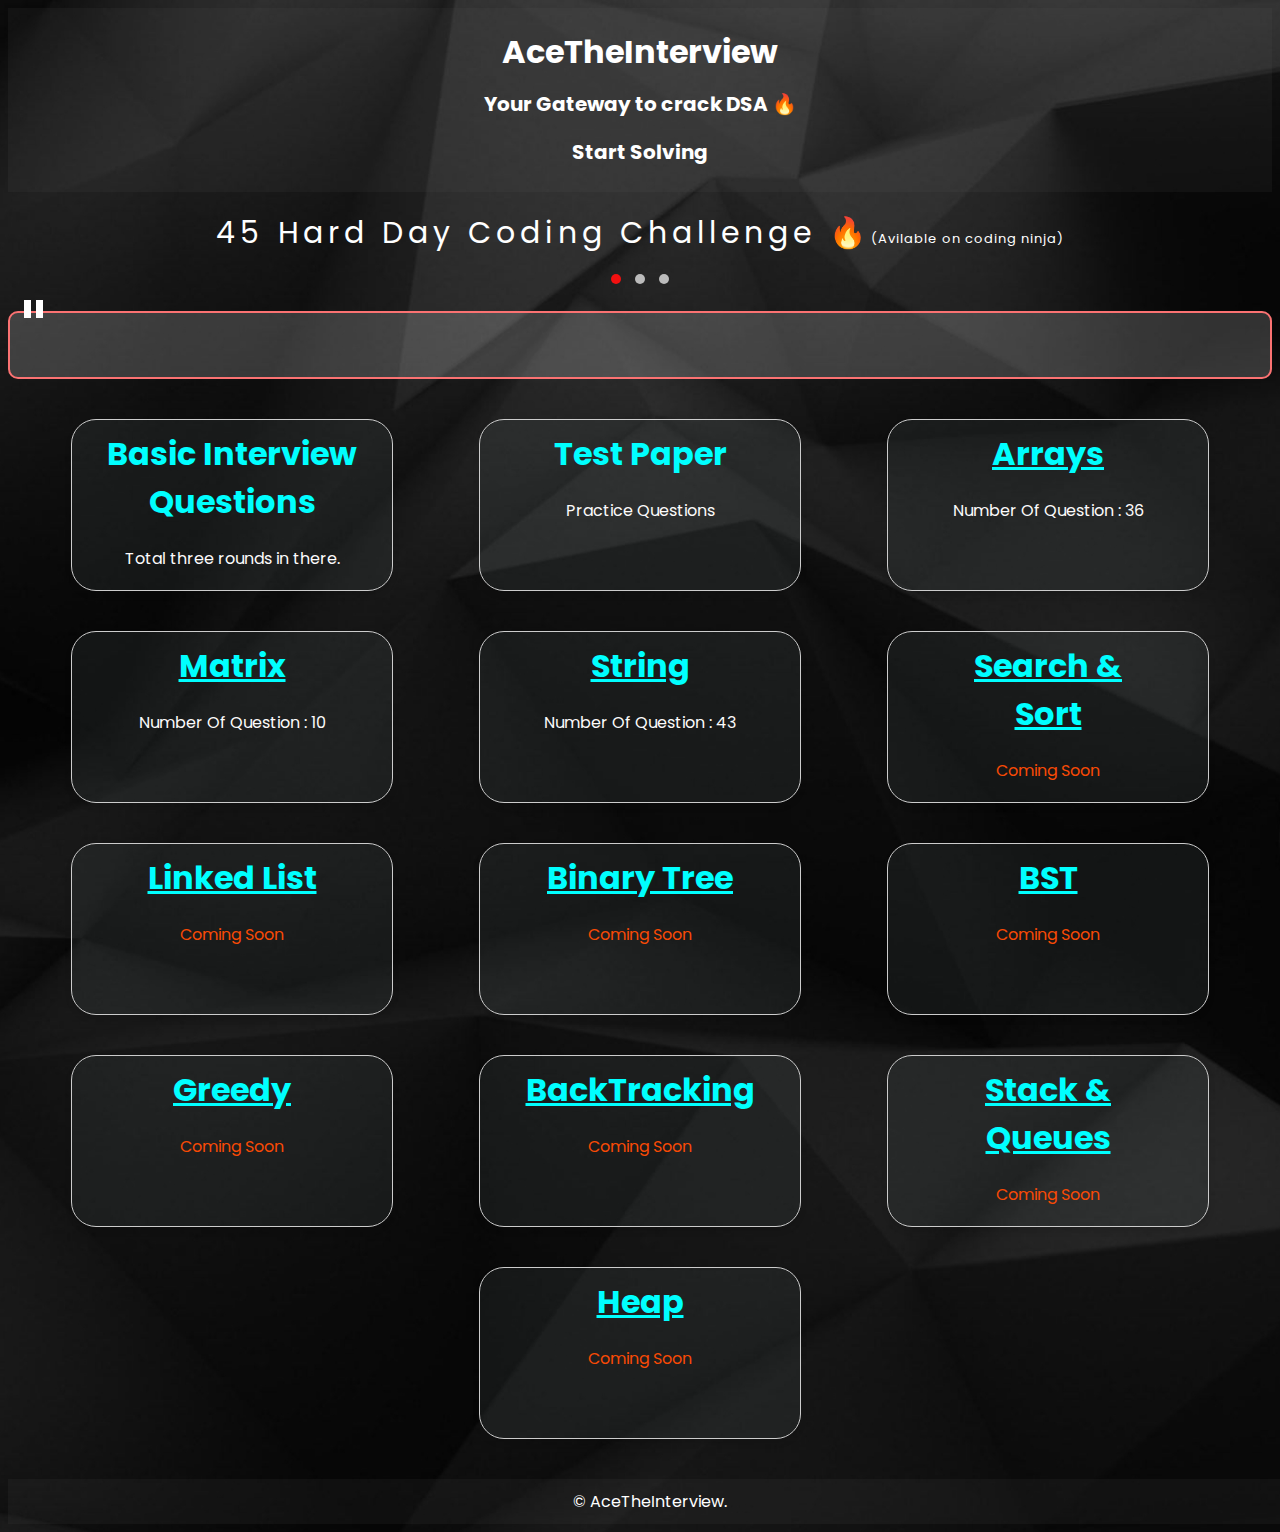
<file: index.html>
<!DOCTYPE html>
<html>
  <head>
    <link rel="stylesheet" type="text/css" href="./style.css" />
    <link rel="icon" href="./photos/DSA_image.png" />
    <title>&copy; AceTheInterview</title>
  </head>

  <body>
    <header>
      <h1>
        AceTheInterview<br>
        <span style="font-size: 20px;">
          Your Gateway to crack DSA 🔥
        <br>
            Start Solving
        <br/>
        </span>
      </h1>
    </header>

    <!-- <div class="header-image">
      <img
        src="./photos/DSA_image(edited).png"
        alt="Header Image"
        style="width: 150vw; height: 40vh"
      />
    </div> -->
    <!-- <div class="links">
      <a href="https://www.codingninjas.com/studio/problem-lists/register/45-day-coding-challenge" style="text-decoration: none;"><h1 style="text-align: center; font-family: 'Trebuchet MS', 'Lucida Sans Unicode', 'Lucida Grande', 'Lucida Sans', Arial, sans-serif; color: aquamarine;">45 Hard Day Coding Challenge</h1></a>
    </div> -->
    <!-- <div class="links"><a href="https://www.codingninjas.com/studio/problem-lists/register/45-day-coding-challenge"></a>45 Hard Day Coding Challenge</div> -->


    <div class="slider-container">
      
  <div class="slider">
    <div class="slide"><a href="https://www.codingninjas.com/studio/problem-lists/register/45-day-coding-challenge" target="_blank">45 Hard Day Coding Challenge 🔥<gg style="font-size: small; letter-spacing: 1px;">(Avilable on coding ninja)</gg></a></div>

          <div class="slide"><a href="https://www.codingninjas.com/studio/problem-lists/love-babbar-dsa-sheet-problems" target="_blank">Love Babbar DSA Sheet 🔥<gg style="font-size: small; letter-spacing: 1px;">(Avilable on coding ninja)</gg></a></div>

          <div class="slide"><a href="https://www.codingninjas.com/studio/problem-lists/top-microsoft-coding-interview-questions" target="_blank">Microsoft Interview Questions 🔥<gg style="font-size: small; letter-spacing: 1px;">(Avilable on coding ninja)</gg></a></div>
  </div>
  <div class="dots-container">
    <span class="dot active"></span>
    <span class="dot"></span>
    <span class="dot"></span>
  </div>
</div>
    
<div class="quote-container" style="color: aliceblue;">
  <blockquote id="quote"></blockquote>
</div>

    <div class="video-container">

      <a href="./Topics/Test_series.html" style="text-decoration: none"
      ><div class="video-box">
        <h1 style="color: aqua; text-decoration: none">Basic Interview Questions</h1>
        <p>Total three rounds in there.</p>
      </div></a
    >
    <a href="./Topics/test.html" style="text-decoration: none"
      ><div class="video-box">
        <h1 style="color: aqua; text-decoration: none">Test Paper</h1>
        <p>Practice Questions</p>
      </div></a
    >

      <a href="./Topics/Arrays.html" style="text-decoration: none"
        ><div class="video-box">
          <h1 style="color: aqua; text-decoration: underline">Arrays</h1>
          <p>Number Of Question : 36</p>
        </div></a
      >

      <a href="./Topics/Matrix.html" style="text-decoration: none"
        ><div class="video-box">
          <h1 style="color: aqua; text-decoration: underline">Matrix</h1>
          <p>Number Of Question : 10</p>
        </div></a
      >

      <a href="./Topics/String.html" style="text-decoration: none"
        ><div class="video-box">
          <h1 style="color: aqua; text-decoration: underline">String</h1>
          <p>Number Of Question : 43</p>
        </div></a
      >

      <a href="./Topics/Coming_soon.html" style="text-decoration: none"
        ><div class="video-box">
          <h1 style="color: aqua; text-decoration: underline">
            Search &<br />Sort
          </h1>
          <p style="color: rgb(248, 74, 5)">Coming Soon</p>
        </div></a
      >

      <a href="./Topics/Coming_soon.html" style="text-decoration: none"
        ><div class="video-box">
          <h1 style="color: aqua; text-decoration: underline">Linked List</h1>
          <p style="color: rgb(248, 74, 5)">Coming Soon</p>
        </div></a
      >
      <a href="./Topics/Coming_soon.html" style="text-decoration: none"
        ><div class="video-box">
          <h1 style="color: aqua; text-decoration: underline">Binary Tree</h1>
          <p style="color: rgb(248, 74, 5)">Coming Soon</p>
        </div></a
      >
      <a href="./Topics/Coming_soon.html" style="text-decoration: none"
        ><div class="video-box">
          <h1 style="color: aqua; text-decoration: underline">BST</h1>
          <p style="color: rgb(248, 74, 5)">Coming Soon</p>
        </div></a
      >
      <a href="./Topics/Coming_soon.html" style="text-decoration: none"
        ><div class="video-box">
          <h1 style="color: aqua; text-decoration: underline">Greedy</h1>
          <p style="color: rgb(248, 74, 5)">Coming Soon</p>
        </div></a
      >
      <a href="./Topics/Coming_soon.html" style="text-decoration: none"
        ><div class="video-box">
          <h1 style="color: aqua; text-decoration: underline">BackTracking</h1>
          <p style="color: rgb(248, 74, 5)">Coming Soon</p>
        </div></a
      >
      <a href="./Topics/Coming_soon.html" style="text-decoration: none"
        ><div class="video-box">
          <h1 style="color: aqua; text-decoration: underline">Stack &<br>Queues</h1>
          <p style="color: rgb(248, 74, 5)">Coming Soon</p>
        </div></a
      >
      <a href="./Topics/Coming_soon.html" style="text-decoration: none"
        ><div class="video-box">
          <h1 style="color: aqua; text-decoration: underline">Heap</h1>
          <p style="color: rgb(248, 74, 5)">Coming Soon</p>
        </div></a
      >

      <!-- Add more video boxes here as needed -->
    </div>

    <footer>
      <p>&copy; AceTheInterview.</p>
    </footer>



    <script>
      // for title change when leave site to another

      let docTitle = document.title;
      window.addEventListener("blur" ,() =>{
        document.title = "PREpare for Interview";
      })
      window.addEventListener("focus",() =>{
        document.title = docTitle;
      })
      

const slides = document.querySelectorAll('.slide');
  const dots = document.querySelectorAll('.dot');
  let index = 0;

  function showSlide(n) {
    if (n < 0) {
      index = slides.length - 1;
    } else if (n >= slides.length) {
      index = 0;
    } else {
      index = n;
    }

    slides.forEach((slide, i) => {
      slide.style.transform = `translateX(-${index * 100}%)`;
    });

    dots.forEach(dot => dot.classList.remove('active'));
    dots[index].classList.add('active');
  }

  dots.forEach((dot, i) => {
    dot.addEventListener('click', () => {
      showSlide(i);
    });
  });

  showSlide(index);

  setInterval(() => {
    showSlide(index + 1);
  }, 3000); // Change slide every 3 seconds

  function fetchAndDisplayQuote() {
  fetch('https://api.quotable.io/random')
    .then(response => response.json())
    .then(data => {
      const quoteElement = document.getElementById('quote');
      quoteElement.textContent = `"${data.content}" - ${data.author}`;
    })
    .catch(error => console.error('Error fetching quote:', error));
}

// Call fetchAndDisplayQuote initially to display the first quote
fetchAndDisplayQuote();

// Set interval to fetch and display new quotes every 10 seconds
setInterval(fetchAndDisplayQuote, 10000);

      </script>      
  </body>
</html>
</file>
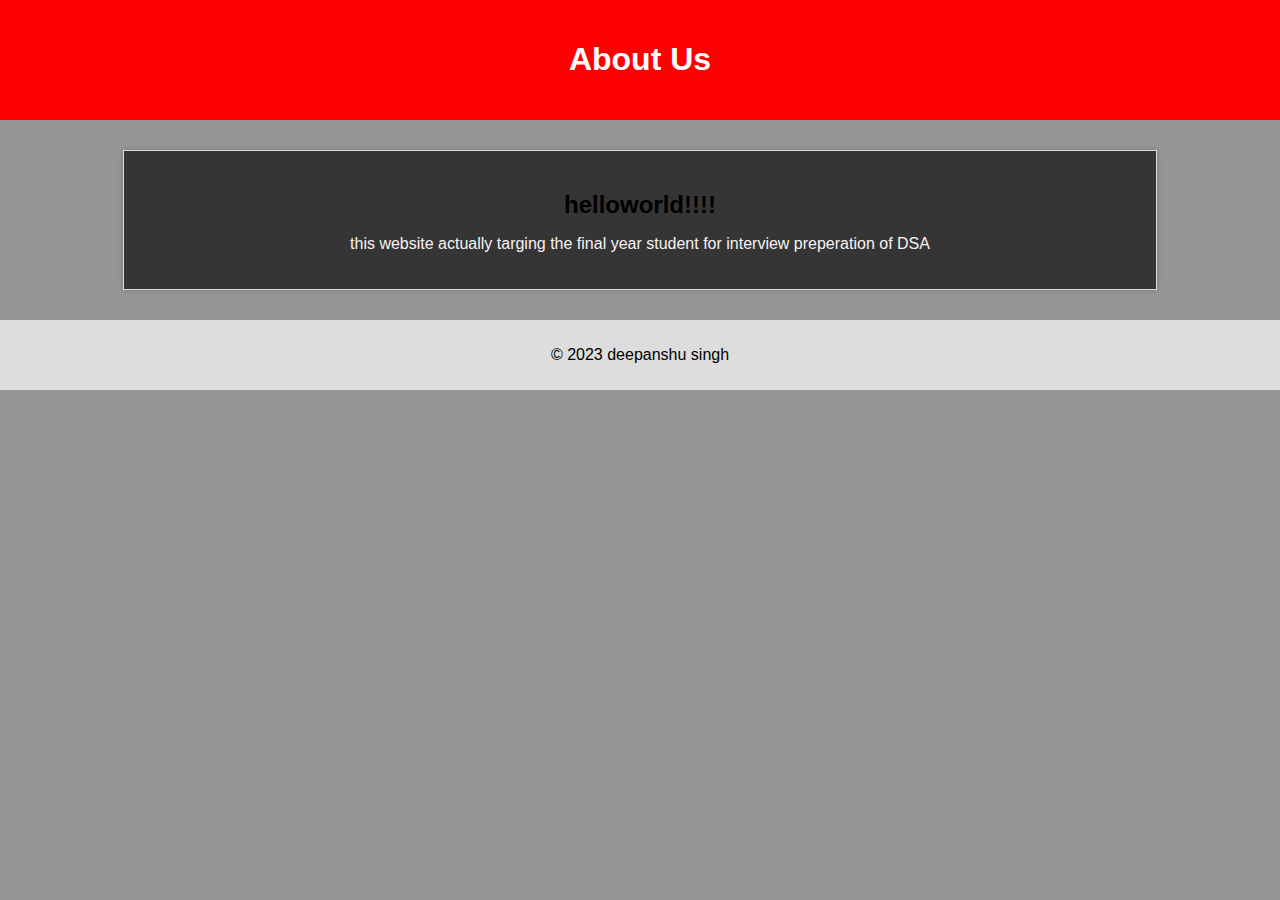
<file: about,conatct_pages/about.html>
<!DOCTYPE html>
<html lang="en">
<head>
    <meta charset="UTF-8">
    <meta name="viewport" content="width=device-width, initial-scale=1.0">
    <title>About Us</title>
    <link rel="stylesheet" href="./style3.css">
    
</head>
<body>
    <header>
        <h1>About Us</h1>
    </header>
    <main>
        <section>
            <h2>helloworld!!!!</h2>
            <p>this website actually targing the final year student for interview preperation of DSA</p>
        </section>
        <!-- Add more content as needed -->
    </main>
    <footer>
        <p>&copy; 2023 deepanshu singh</p>
        
    </footer>

</body>
</html>
</file>
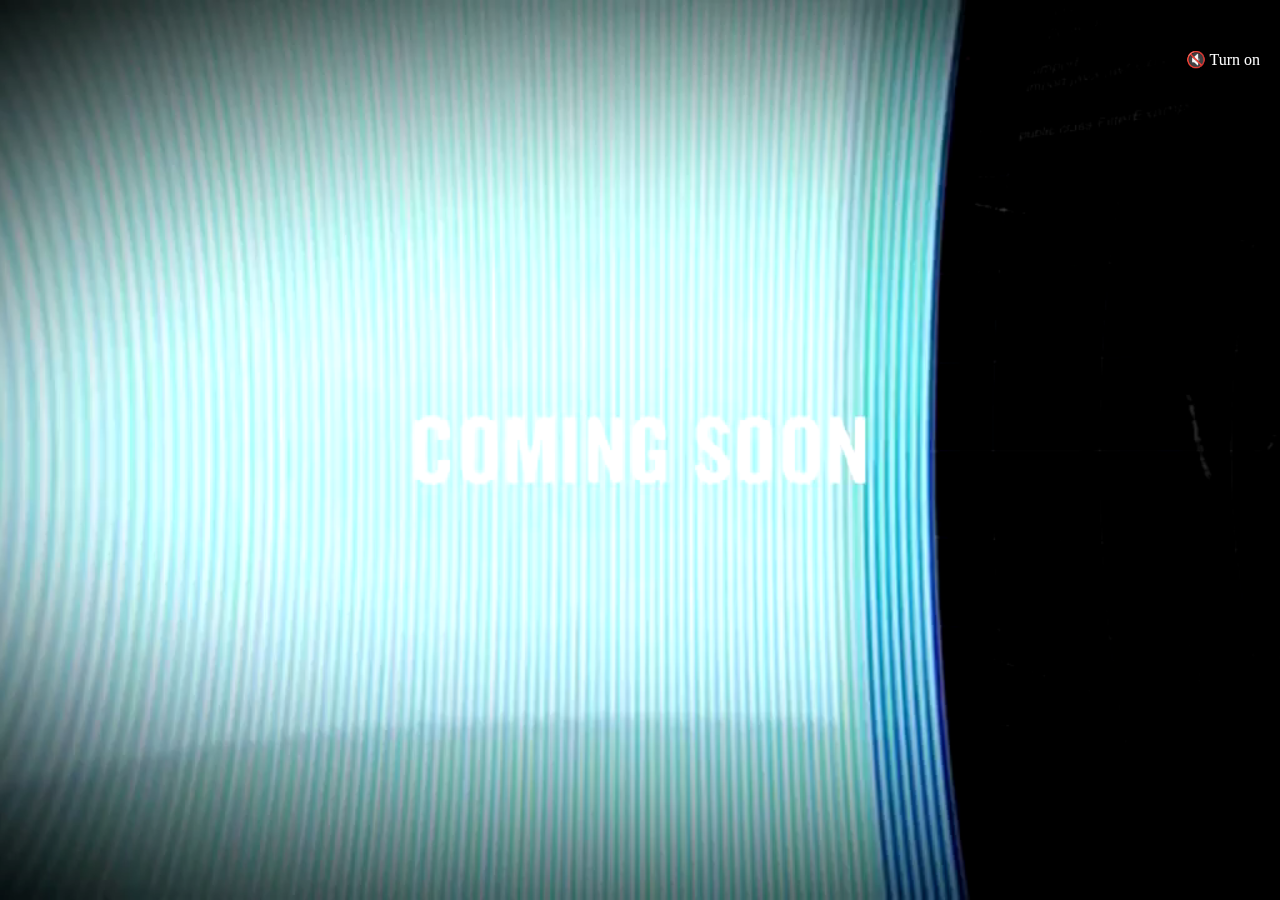
<file: Topics/Coming_soon.html>
<!DOCTYPE html>
<html>

<head>
    <link rel="icon" href="../photos/coming_soon.jpg" />
    <title>Coming Soon</title>
    <style>
        body {
            margin: 0;
            padding: 0;
            overflow: hidden;
            position: relative;
        }

        video {
            position: fixed;
            top: 0;
            left: 0;
            width: 100%;
            height: 100%;
            object-fit: cover;
            z-index: -1;
        }

        .music-control {
            position: absolute;
            top: 20px;
            right: 20px;
            z-index: 2;
            cursor: pointer;
            color: white;
        }

        @keyframes colorChange {
            0% {
                color: rgb(248, 10, 66);
            }

            25% {
                color: rgb(10, 248, 66);
            }

            50% {
                color: rgb(66, 10, 248);
            }

            75% {
                color: rgb(248, 66, 10);
            }

            100% {
                color: rgb(10, 66, 248);
            }
        }

        /* Apply animation to the marquee element */
        marquee {
            animation: colorChange 8s linear infinite;
            transition: color 0.5s cubic-bezier(0.645, 0.045, 0.355, 1);
        }
    </style>
</head>

<body>
    <video autoplay loop muted>
        <source src="../video/Coming soon Glitch video effects.mp4" type="video/mp4" />
    </video>

    <div>
        <marquee direction="left" scrollamount="10" style="font-size: 20px; cursor: pointer">Hello,World!___________"An
            Incredible Question Will Drop Here
            Soon..."_________
        </marquee>
    </div>

    <div class="music-control" id="music-control" style="top: 50px">
        🔇 Turn on
    </div>

    <script>
        var video = document.querySelector("video");
        var musicControl = document.getElementById("music-control");
        var isMuted = true;

        musicControl.addEventListener("click", toggleMute);

        function toggleMute() {
            if (isMuted) {
                video.muted = false;
                musicControl.innerHTML = "🔊";
                isMuted = false;
            } else {
                video.muted = true;
                musicControl.innerHTML = "🔇";
                isMuted = true;
            }
        }
    </script>
</body>

</html>
</file>
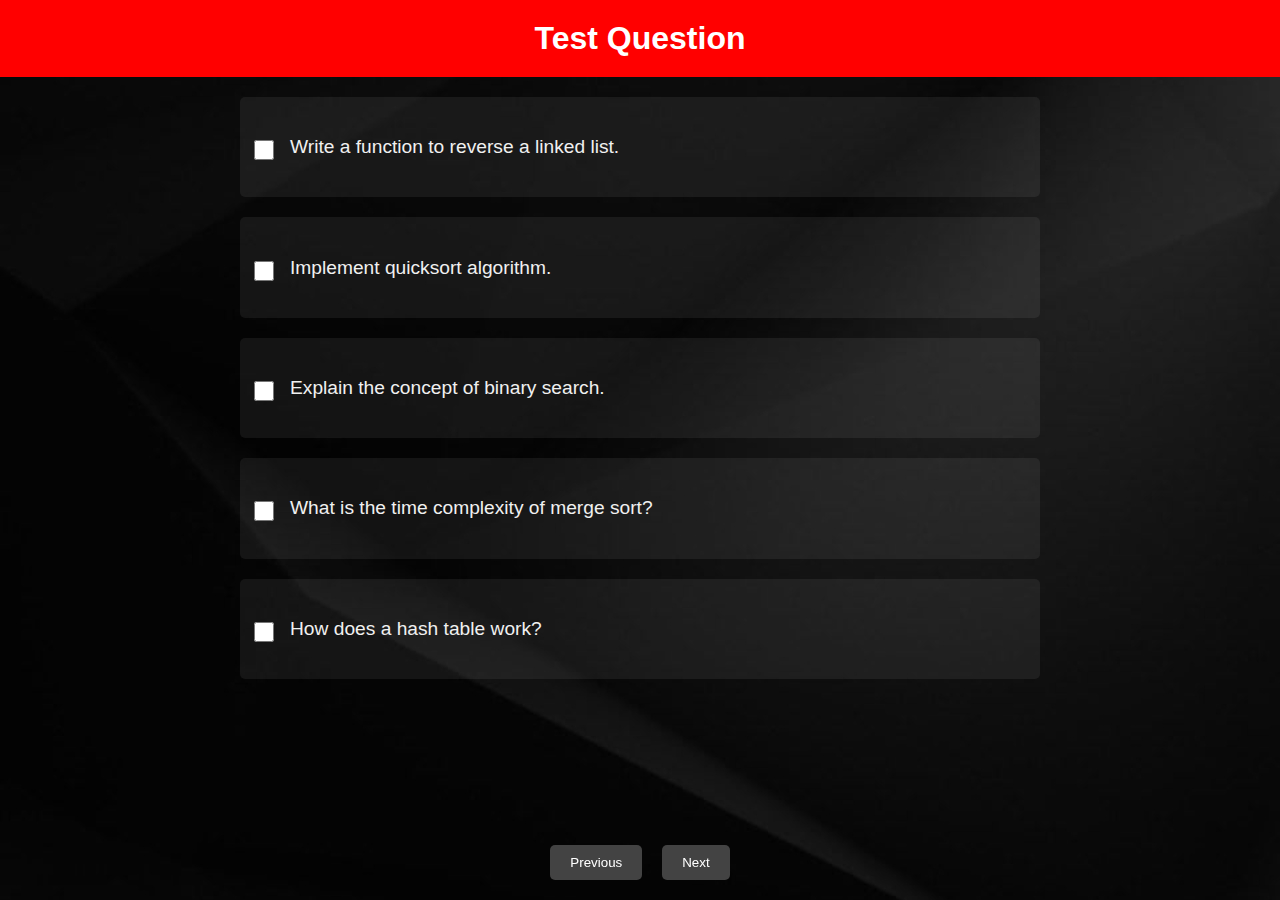
<file: Topics/test.html>
<!DOCTYPE html>
<html lang="en">
<head>
    <meta charset="UTF-8">
    <meta name="viewport" content="width=device-width, initial-scale=1.0">
    <title>Test Series</title>
    <style>
        body {
            font-family: Arial, sans-serif;
            background-color: #f0f0f0;
            background-image: url(../photos/gray\ background.jpg);
            margin: 0;
            padding: 0;
        }

        header {
            background-color: #ff0000;
            color: #fff;
            text-align: center;
            padding: 20px 0;
        }

        header h1 {
            margin: 0;
            color: white;
            font-size: 2em;
        }

        header h1 a {
            text-decoration: none;
            color: white;
        }

        .container {
            max-width: 800px;
            margin: 20px auto;
            padding: 0 20px;
        }

        .question {
            background-color: #ffffff11;
            border-radius: 5px;
            padding: 20px;
            margin-bottom: 20px;
            position: relative;
        }

        .checkbox {
            position: absolute;
            left: 10px;
            top: 50%;
            transform: translateY(-50%);
            width: 20px;
            height: 20px;
            cursor: pointer;
        }

        .checkbox:checked {
            background-color: #5cb85c;
        }

        .question-content {
            margin-left: 30px;
            color: #f0f0f0;
            font-size: larger;
        }

        .button-container {
            display: flex;
            justify-content: center;
            position: fixed;
            bottom: 20px;
            width: 100%;
        }

        .button {
            background-color: #434343;
            color: #fff;
            border: none;
            padding: 10px 20px;
            border-radius: 5px;
            cursor: pointer;
            margin: 0 10px;
        }

        .button:hover {
            background-color: #333;
        }

    </style>
</head>
<body>
    <header>
        <h1><a href="../index.html">Test Question</a></h1>
    </header>
    <div class="container" id="question-container">
        <!-- Questions will be inserted here dynamically -->
    </div>
    <div class="button-container">
        <button class="button" onclick="showPreviousQuestions()">Previous</button>
        <button class="button" onclick="showNextQuestions()">Next</button>
    </div>

    <script>
        // Mock DSA question data
        const dsaQuestions = [
            { content: "Write a function to reverse a linked list." },
            { content: "Implement quicksort algorithm." },
            { content: "Explain the concept of binary search." },
            { content: "What is the time complexity of merge sort?" },
            { content: "How does a hash table work?" },
            { content: "What is the difference between DFS and BFS?" },
            { content: "Explain dynamic programming with an example." },
            { content: "What is a heap data structure?" },
            { content: "What is an AVL tree?" },
            { content: "How does Dijkstra's algorithm work?" },
            { content: "Explain the concept of greedy algorithms." },
            { content: "What is the purpose of a queue in data structures?" },
            { content: "Explain the process of tree traversal." },
            { content: "What are the different types of sorting algorithms?" },
            { content: "How do you detect a cycle in a linked list?" },
            { content: "What are the basic operations in a stack?" },
            { content: "Explain the concept of recursion." },
            { content: "What is a binary search tree?" },
            { content: "How do you implement a priority queue?" },
            { content: "What is the role of a binary heap?" }
        ];

        let startIndex = 0;
        const checkedState = {};

        function showQuestions() {
            const questionContainer = document.getElementById('question-container');
            questionContainer.innerHTML = ''; // Clear previous questions
            for (let i = startIndex; i < startIndex + 5 && i < dsaQuestions.length; i++) {
                const question = dsaQuestions[i];
                const questionDiv = document.createElement('div');
                questionDiv.classList.add('question');
                const checkboxId = `checkbox-${i}`;
                const checked = checkedState[checkboxId] ? 'checked' : '';
                questionDiv.innerHTML = `
                    <input type="checkbox" id="${checkboxId}" class="checkbox" ${checked} onchange="updateCheckedState('${checkboxId}')">
                    <div class="question-content">
                        <p>${question.content}</p>
                    </div>
                `;
                questionContainer.appendChild(questionDiv);
            }
            updateButtons();
        }

        function updateCheckedState(checkboxId) {
            checkedState[checkboxId] = document.getElementById(checkboxId).checked;
        }

        function showNextQuestions() {
            if (startIndex + 5 < dsaQuestions.length) {
                startIndex += 5;
                showQuestions();
            }
        }

        function showPreviousQuestions() {
            if (startIndex - 5 >= 0) {
                startIndex -= 5;
                showQuestions();
            }
        }

        function updateButtons() {
            const prevButton = document.querySelector('.button-container .button:nth-child(1)');
            const nextButton = document.querySelector('.button-container .button:nth-child(2)');

            if (startIndex <= 0) {
                prevButton.disabled = true;
            } else {
                prevButton.disabled = false;
            }

            if (startIndex + 5 >= dsaQuestions.length) {
                nextButton.disabled = true;
            } else {
                nextButton.disabled = false;
            }
        }

        // Display first set of questions when the page loads
        window.onload = showQuestions;
    </script>
</body>
</html>
</file>
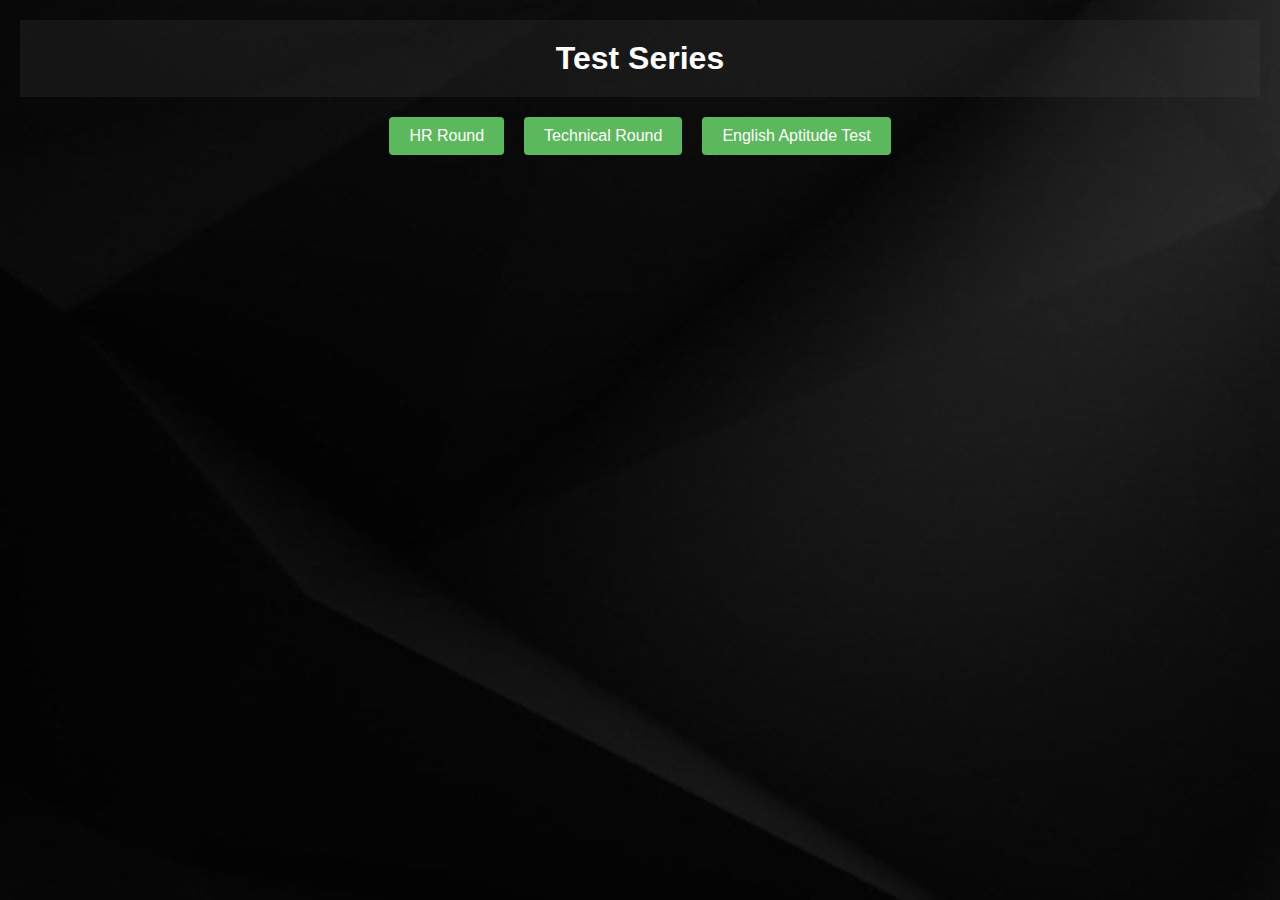
<file: Topics/Test_series.html>
<!DOCTYPE html>
<html lang="en">
<head>
    <meta charset="UTF-8">
    <meta name="viewport" content="width=device-width, initial-scale=1.0">
    <title>Test Series</title>
    <style>
        body {
            font-family: Arial, sans-serif;
            background-image: url(../photos/gray\ background.jpg);
            background-color: #f0f0f0;
            color: #ffffff;
            display: flex;
            flex-direction: column;
            align-items: center;
            padding: 20px;
            margin: 0;
        }

        header {
            background-color: #43434339;
            width: 100%;
            text-align: center;
            padding: 20px 0;
            margin-bottom: 20px;
        }

        header h1 {
            margin: 0;
            color: white;
            font-size: 2em;
        }

        header h1 a {
            text-decoration: none;
            color: white;
        }

        .navbar {
            display: flex;
            justify-content: center;
            margin-bottom: 20px;
        }

        .nav-button {
            padding: 10px 20px;
            margin: 0 10px;
            background-color: #5cb85c;
            color: white;
            border: none;
            border-radius: 4px;
            font-size: 1em;
            cursor: pointer;
        }

        .nav-button:hover {
            background-color: #ff0000;
        }

        .question-container {
            width: 100%;
            max-width: 800px;
        }

        .question {
            background-color: #6f6f6f43;
            border: 1px solid #ddd;
            border-radius: 4px;
            padding: 15px;
            margin-bottom: 20px;
            box-sizing: border-box;
            box-shadow: 0 0 10px rgba(0, 0, 0, 0.1);
        }

        .answer {
            display: none;
            margin-top: 10px;
            padding: 10px;
            background-color: #f1f1f1;
            border: 1px solid #ccc;
            border-radius: 4px;
        }

        .reveal-button {
            display: block;
            margin-top: 10px;
            padding: 10px 20px;
            background-color: #5cb85c;
            color: white;
            border: none;
            border-radius: 4px;
            font-size: 1em;
            cursor: pointer;
        }

        .reveal-button:hover {
            background-color: #ff0000;
        }
    </style>
</head>
<body>
    <header>
        <h1 style="color: aqua; "><a href="../index.html">Test Series</a></h1>
    </header>

    <div class="navbar">
        <button class="nav-button" onclick="showRound('hr')">HR Round</button>
        <button class="nav-button" onclick="showRound('technical')">Technical Round</button>
        <button class="nav-button" onclick="showRound('aptitude')">English Aptitude Test</button>
    </div>

    <div class="question-container">
        <div id="hr-round" style="display: none;">
            <div class="question">
                <p><strong>HR Round - Question 1:</strong> Describe a challenging situation you faced at work and how you handled it.</p>
                <textarea id="answer1" rows="4" cols="50"></textarea>
                <button class="reveal-button" onclick="revealAnswer('answer1')">Reveal Answer</button>
                <div id="answer1-answer" class="answer">Answer: This is where the answer will be revealed.</div>
            </div>

            <div class="question">
                <p><strong>HR Round - Question 2:</strong> What motivates you in your career?</p>
                <textarea id="answer2" rows="4" cols="50"></textarea>
                <button class="reveal-button" onclick="revealAnswer('answer2')">Reveal Answer</button>
                <div id="answer2-answer" class="answer">Answer: This is where the answer will be revealed.</div>
            </div>

            <div class="question">
                <p><strong>HR Round - Question 3:</strong> How do you handle conflicts in the workplace?</p>
                <textarea id="answer3" rows="4" cols="50"></textarea>
                <button class="reveal-button" onclick="revealAnswer('answer3')">Reveal Answer</button>
                <div id="answer3-answer" class="answer">Answer: This is where the answer will be revealed.</div>
            </div>

            <div class="question">
                <p><strong>HR Round - Question 4:</strong> What is your greatest strength and weakness?</p>
                <textarea id="answer4" rows="4" cols="50"></textarea>
                <button class="reveal-button" onclick="revealAnswer('answer4')">Reveal Answer</button>
                <div id="answer4-answer" class="answer">Answer: This is where the answer will be revealed.</div>
            </div>

            <div class="question">
                <p><strong>HR Round - Question 5:</strong> Why do you want to work for our company?</p>
                <textarea id="answer5" rows="4" cols="50"></textarea>
                <button class="reveal-button" onclick="revealAnswer('answer5')">Reveal Answer</button>
                <div id="answer5-answer" class="answer">Answer: This is where the answer will be revealed.</div>
            </div>

            <div class="question">
                <p><strong>HR Round - Question 6:</strong> Describe your ideal work environment.</p>
                <textarea id="answer6" rows="4" cols="50"></textarea>
                <button class="reveal-button" onclick="revealAnswer('answer6')">Reveal Answer</button>
                <div id="answer6-answer" class="answer">Answer: This is where the answer will be revealed.</div>
            </div>
        </div>

        <div id="technical-round" style="display: none;">
            <div class="question">
                <p><strong>Technical Round - Question 1:</strong> Explain the concept of recursion.</p>
                <textarea id="answer7" rows="4" cols="50"></textarea>
                <button class="reveal-button" onclick="revealAnswer('answer7')">Reveal Answer</button>
                <div id="answer7-answer" class="answer">Answer: This is where the answer will be revealed.</div>
            </div>

            <div class="question">
                <p><strong>Technical Round - Question 2:</strong> What is a binary tree?</p>
                <textarea id="answer8" rows="4" cols="50"></textarea>
                <button class="reveal-button" onclick="revealAnswer('answer8')">Reveal Answer</button>
                <div id="answer8-answer" class="answer">Answer: This is where the answer will be revealed.</div>
            </div>

            <div class="question">
                <p><strong>Technical Round - Question 3:</strong> What is the time complexity of binary search?</p>
                <textarea id="answer9" rows="4" cols="50"></textarea>
                <button class="reveal-button" onclick="revealAnswer('answer9')">Reveal Answer</button>
                <div id="answer9-answer" class="answer">Answer: This is where the answer will be revealed.</div>
            </div>

            <div class="question">
                <p><strong>Technical Round - Question 4:</strong> Describe the concept of polymorphism in OOP.</p>
                <textarea id="answer10" rows="4" cols="50"></textarea>
                <button class="reveal-button" onclick="revealAnswer('answer10')">Reveal Answer</button>
                <div id="answer10-answer" class="answer">Answer: This is where the answer will be revealed.</div>
            </div>

            <div class="question">
                <p><strong>Technical Round - Question 5:</strong> Explain the difference between stack and queue.</p>
                <textarea id="answer11" rows="4" cols="50"></textarea>
                <button class="reveal-button" onclick="revealAnswer('answer11')">Reveal Answer</button>
                <div id="answer11-answer" class="answer">Answer: This is where the answer will be revealed.</div>
            </div>

            <div class="question">
                <p><strong>Technical Round - Question 6:</strong> What is a hash table?</p>
                <textarea id="answer12" rows="4" cols="50"></textarea>
                <button class="reveal-button" onclick="revealAnswer('answer12')">Reveal Answer</button>
                <div id="answer12-answer" class="answer">Answer: This is where the answer will be revealed.</div>
            </div>
        </div>

        <div id="aptitude-round" style="display: none;">
            <div class="question">
                <p><strong>English Aptitude Test - Question 1:</strong> Write an essay on the importance of education in society.</p>
                <textarea id="answer13" rows="4" cols="50"></textarea>
                <button class="reveal-button" onclick="revealAnswer('answer13')">Reveal Answer</button>
                <div id="answer13-answer" class="answer">Answer: This is where the answer will be revealed.</div>
            </div>

            <div class="question">
                <p><strong>English Aptitude Test - Question 2:</strong> Discuss the impact of social media on today's youth.</p>
                <textarea id="answer14" rows="4" cols="50"></textarea>
                <button class="reveal-button" onclick="revealAnswer('answer14')">Reveal Answer</button>
                <div id="answer14-answer" class="answer">Answer: This is where the answer will be revealed.</div>
            </div>

            <div class="question">
                <p><strong>English Aptitude Test - Question 3:</strong> What are the benefits of reading books?</p>
                <textarea id="answer15" rows="4" cols="50"></textarea>
                <button class="reveal-button" onclick="revealAnswer('answer15')">Reveal Answer</button>
                <div id="answer15-answer" class="answer">Answer: This is where the answer will be revealed.</div>
            </div>

            <div class="question">
                <p><strong>English Aptitude Test - Question 4:</strong> How would you handle a situation where you disagreed with a superior?</p>
                <textarea id="answer16" rows="4" cols="50"></textarea>
                <button class="reveal-button" onclick="revealAnswer('answer16')">Reveal Answer</button>
                <div id="answer16-answer" class="answer">Answer: This is where the answer will be revealed.</div>
            </div>

            <div class="question">
                <p><strong>English Aptitude Test - Question 5:</strong> Describe your approach to time management.</p>
                <textarea id="answer17" rows="4" cols="50"></textarea>
                <button class="reveal-button" onclick="revealAnswer('answer17')">Reveal Answer</button>
                <div id="answer17-answer" class="answer">Answer: This is where the answer will be revealed.</div>
            </div>

            <div class="question">
                <p><strong>English Aptitude Test - Question 6:</strong> Explain the importance of teamwork in a professional setting.</p>
                <textarea id="answer18" rows="4" cols="50"></textarea>
                <button class="reveal-button" onclick="revealAnswer('answer18')">Reveal Answer</button>
                <div id="answer18-answer" class="answer">Answer: This is where the answer will be revealed.</div>
            </div>
        </div>
    </div>

    <script>
        function showRound(round) {
            document.getElementById('hr-round').style.display = round === 'hr' ? 'block' : 'none';
            document.getElementById('technical-round').style.display = round === 'technical' ? 'block' : 'none';
            document.getElementById('aptitude-round').style.display = round === 'aptitude' ? 'block' : 'none';
        }

        function revealAnswer(answerId) {
            const answer = document.getElementById(answerId + '-answer');
            answer.style.display = 'block';
        }
    </script>
</body>
</html>
</file>
<file: style.css>
@import url("https://fonts.googleapis.com/css2?family=Poppins:wght@300;400;500&display=swap");
h1, h3, p {
    margin: 0;
    padding: 0;
    cursor: pointer;
}
body{
    font-family: "Poppins", sans-serif;
    background-image: url(./photos/gray\ background.jpg);
    background-position: center;
    background-size: cover;
    
}

header {
    background-color: #65636319;
    color: #fff;
    text-align: center;
    padding: 20px;
}
/* .header-image {
    text-align: center;
    margin: 10px 5px;
}
.header-image  img{
    border-radius: 30px;
    border: 3px solid rgb(228, 219, 219);
}

.header-image img {
    max-width: 100%;
    height: auto;
} */
.links{
    color: #fa0000;
    text-align: center;
    font-size: large;
}



.center-container {
    padding-top: 2%;
    display: flex;
    justify-content: center;
  }
  
  .slider-container {
    /* position: relative; */
    width: 900px;
    overflow: hidden;
    text-align: center;
    margin: 0 auto; /* Center the container horizontally */
  }
  
  .slider {
    margin-top: 2%;
    text-align: center;
    display: flex;
    transition: transform 0.5s ease;
  }
  
  .slide {
    flex: 0 0 auto;
    width: 900px; /* Should match slider-container width */

  }
  .slide a{
    color: #fff;
    text-decoration: none;
    font-size: 30px;
    letter-spacing: 5px;
  }
  .slide a:hover{
    transition: .8s ease;
    color: #fa0000;
  }  
  .dots-container {
    /* text-align: center; */
    margin-top: 10px; /* Spacing between slides and dots */
  }

  .dot {
    height: 10px;
    width: 10px;
    background-color: #bbb;
    border-radius: 50%;
    display: inline-block;
    margin: 0 5px;
    cursor: pointer;
  }

  .dot.active {
    background-color: #f21010;
  }



  .quote-container {
    position: relative; /* Make sure the ::before pseudo-element is positioned relative to the quote container */
    text-align: right; /* Align quote text to the right */
    background-color: #ffffff2d;
    margin-top: 20px; /* Adjust margin as needed */
    padding: 20px; /* Add padding to create space around the quote */
    border: 2px solid #fb7272; /* Add border around the quote container */
    border-radius: 10px; /* Add border radius for rounded corners */
  }
  
  .quote-container::before {
    content: '"';
    position: absolute;
    top: -40px; /* Adjust vertical positioning */
    left: 10px; /* Adjust horizontal positioning */
    font-size: 90px; /* Increase font size for better visibility */
    color: #ffffff;
  }
  
  #quote {
    color: #ffffff;
    font-size: 24px; /* Adjust font size as needed */
    font-weight: bold;
  }
  
  
  
  
  

  

.video-container {
    display: flex;
    justify-content: space-around;
    flex-wrap: wrap;
    padding: 20px;
}
.video-container,.video-box{
    color: #fcfbfb;
}

.video-box {
    width: 300px;
    height: 150px;
    border: 1px solid #ccc;
    margin: 20px;
    padding: 10px;
    text-align: center;
    transition: background-color 0.3s, transform 0.3s, border-color 0.3s;
    background-color: #575f5f2d;
    box-shadow: 0 4px 6px rgba(0, 0, 0, 0.1);
    border-radius: 25px;
}

.video-box p{
    margin-top: 20px;
}

.video-box:hover {
    background-color: #2df4d36b;
    transform: scale(1.05);
    border-color: #333;
    border: 1.5px solid #fa0000;

}

footer {
    background-color: #65636319;
    color: #fff;
    text-align: center;
    padding: 10px;
    /* position: fixed; */
    bottom: 0;
    width: 100%;
}
</file>
<file: about,conatct_pages/style3.css>
/* styles.css */
body {
    font-family: Arial, sans-serif;
    margin: 0;
    padding: 0;
    background-color: #979595;
}

header {
    background-color: #ff0000;
    color: #ffffff;
    text-align: center;
    padding: 20px;
}

main {
    text-align: center;
    display: flex;
    flex-wrap: wrap;
    justify-content: space-around;
    padding: 20px;
}


section {
    background-color: #363535;
    border: 1px solid #ddd;
    box-shadow: 0 0 5px rgba(0, 0, 0, 0.2);
    margin: 10px;
    padding: 20px;
    width: 80%; /* Adjust the width as needed */
}

section h2 {
    font-size: 24px;
    margin-bottom: 10px;
}

section p {
    font-size: 16px;
    color: #f8f2f2;
}
h2.txt{
    color: #f7f6f6;
}
.sci 
{
	position: relative;
	display: flex;
	gap: 30px;
	margin: 50px 0;
    justify-content: center;
    right: 1%;
}
.sci li 
{
	list-style: none;
}
.sci li a 
{
	color: #f7f6f6;
	font-size: 2em;
	transition: 0.5s;
}
.sci li a:hover 
{
	color: #00bcd4;
}
span{
    color: #00bcd4;
    font-size: larger;
}

footer {
    text-align: center;
    background-color: #ddd;
    padding: 10px;
}
</file>
